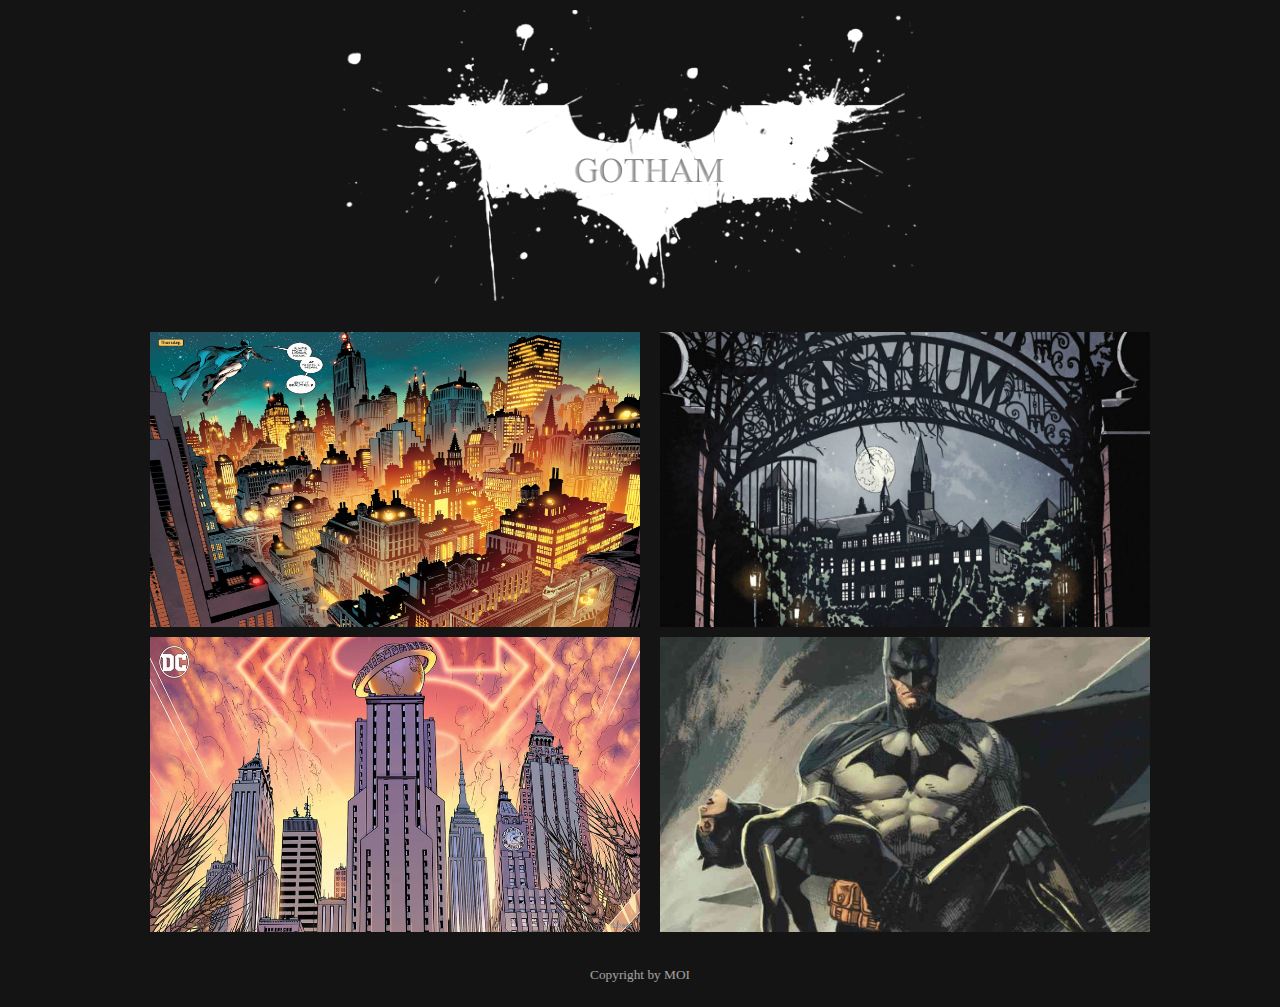
<file: TP géographique/index.html>
<!DOCTYPE html>
<html lang="en">

<head>
    <meta charset="UTF-8">
    <meta name="viewport" content="width=device-width, initial-scale=1.0">
    <link rel="stylesheet" href="css/index.css">
    <link rel="stylesheet" href="css/all.css">
    <link rel="preconnect" href="https://fonts.googleapis.com">
    <link rel="preconnect" href="https://fonts.gstatic.com" crossorigin>
    <link href="https://fonts.googleapis.com/css2?family=Bebas+Neue&display=swap" rel="stylesheet">
    <title>GOTHAM</title>
</head>

<body>
    <header>
        <img src="img/logo.png"/>
        <!-- <h1>Gotham</h1> -->
    </header>
    <main class="container">
        <section>
            <article id="slides">
                <div>
                    <p class="text">L’Asile d’Arkham , de son nom complet Elizabeth Arkham Asylum for the Criminally
                        Insane1,
                        est un hôpital psychiatrique fictif servant de prison qui apparaît dans les comics américains
                        publiés par DC Comics.
                        Il est surtout présent dans les histoires du super-héros Batman.</p>
                    <p class="text"><small>Source: <a href="https://fr.wikipedia.org/wiki/Asile_d%27Arkham"
                                target="_blank">wikipedia</a></small>
                        <b class="plus"><a href="#">En Savoir plus -></a></b>
                    </p>
                    <a href="#"><img alt="Gotham" src="img/gotham.jpeg" /></a>
                </div>

                <div>
                    <p class="text">L’Asile d’Arkham , de son nom complet Elizabeth Arkham Asylum for the Criminally
                        Insane1,
                        est un hôpital psychiatrique fictif servant de prison qui apparaît dans les comics américains
                        publiés par DC Comics.
                        Il est surtout présent dans les histoires du super-héros Batman.</p>
                    <p class="text"><small>Source: <a href="https://fr.wikipedia.org/wiki/Asile_d%27Arkham"
                                target="_blank">wikipedia</a></small>
                        <b class="plus"><a href="#">En Savoir plus -></a></b>
                    </p>
                    <a href="#"><img alt="Metropolis" src="img/metro.jpg" /></a>
                </div>
            </article>
            <article id="slides">

                <div>
                    <p class="text">L’Asile d’Arkham , de son nom complet Elizabeth Arkham Asylum for the Criminally
                        Insane1,
                        est un hôpital psychiatrique fictif servant de prison qui apparaît dans les comics américains
                        publiés par DC Comics.
                        Il est surtout présent dans les histoires du super-héros Batman.</p>
                    <p class="text"><small>Source: <a href="https://fr.wikipedia.org/wiki/Asile_d%27Arkham"
                                target="_blank">wikipedia</a></small>
                        <b class="plus"><a href="#">En Savoir plus -></a></b>
                    </p>
                    <a href="#"><img alt="Arkham" src="img/arkham.jpg" /></a>
                </div>

                <div>
                    <p class="text">L’Asile d’Arkham , de son nom complet Elizabeth Arkham Asylum for the Criminally
                        Insane1,
                        est un hôpital psychiatrique fictif servant de prison qui apparaît dans les comics américains
                        publiés par DC Comics.
                        Il est surtout présent dans les histoires du super-héros Batman.</p>
                    <p class="text"><small>Source: <a href="https://fr.wikipedia.org/wiki/Asile_d%27Arkham"
                                target="_blank">wikipedia</a></small>
                        <b class="plus"><a href="#">En Savoir plus -></a></b>
                    </p>
                    <a href="#"><img alt="Personnages" src="img/perso.jpg" /></a>
                </div>
            </article>

        </section>
    </main>
<footer>

    <section>
        <p><small>Copyright by MOI</small></p>
    </section>

</footer>
</body>

</html>
</file>
<file: TP géographique/css/index.css>
*{
    box-sizing: border-box;
}
html{
    background-color: rgb(20, 20, 20);
}


@media screen and (max-width:1024px){
    
    body{
        width: 100%;
        margin: auto;
    }
    header img{
        width: 60%;
    }
    header h1{
       display: none;
    }
    
    header{
        display: flex;
        justify-content: center;
        margin-top: 1%;
        color: #fff;
    }
    .text{
        display: none;
    }
    
    main{
        margin: 1%;
    }
    .container{
        display: flex;
        flex-direction: column;
        flex-wrap: wrap;
    }
    section{
        display: flex;
        flex-direction: column;
        flex-wrap: wrap;
        width: 100%;
    }
    
    img{
        width: 100%;
        height : auto;
    }
    

}

@media screen and (min-width:1024px){
    
    body{
        width: 1000px;
        margin: auto;
    }
    header img{
        width: 60%;
    }
    header h1{
        position: absolute;
        top: 11%;
        color: rgb(119, 119, 119);
        text-transform: uppercase;
    }
    
    header{
        display: flex;
        justify-content: center;
        margin-top: 1%;
        color: #fff;
    }
    
    main{
        margin-top: 1%;
    }
    .container{
        display: flex;
        flex-direction: row;
        flex-wrap: wrap;
    }
    section{
        display: flex;
        flex-direction: row;
        flex-wrap: nowrap;
    }
    #slides div{
        background: #474747;
        height: 295px; /* Égal à la hauteur de l'image */
        margin: 10px;
        overflow: hidden;
        position: relative;
        width: 490px; /* Égal à la largeur de l'image */
      }
      #slides div img {
        left: 0;
        position: absolute;
        width: 100%;
        top: 0;
      }
      #slides div:hover img {
        transform: translateY(-700px); /* Valeur négative égale à la hauteur de l'image */
        -moz-transform: translateY(-700px);
        -o-transform: translateY(-700px);
        -webkit-transform: translateY(-700px);
      }
      #slides div img {
        left: 0;
        position: absolute;
        top: 0;
        transition: transform 0.5s ease-in-out;
        -moz-transition: -moz-transform 0.5s ease-in-out;
        -o-transition: -o-transform 0.5s ease-in-out;
        -webkit-transition: -webkit-transform 0.5s ease-in-out;
      }
      #slides p{
        padding: 4%;
      }

}


img{
    width: 100%;
    height : 100%;
}
p{
    line-height: 200%
}

a:hover{
    color:#afafaf;
}
small{
    font-size: smaller;
}
.plus{
    background-color: black;
    font-family: 'Bebas Neue', sans-serif;
    padding: 0.6%;
    color: white;
    float: right;
}

footer{
    display: flex;
    justify-content: center;
    width: 100%;
    opacity: 0.6;
}
</file>
<file: TP géographique/css/all.css>
p{
    color: white;
}
a{
    text-decoration: none;
    color:white
}
</file>
